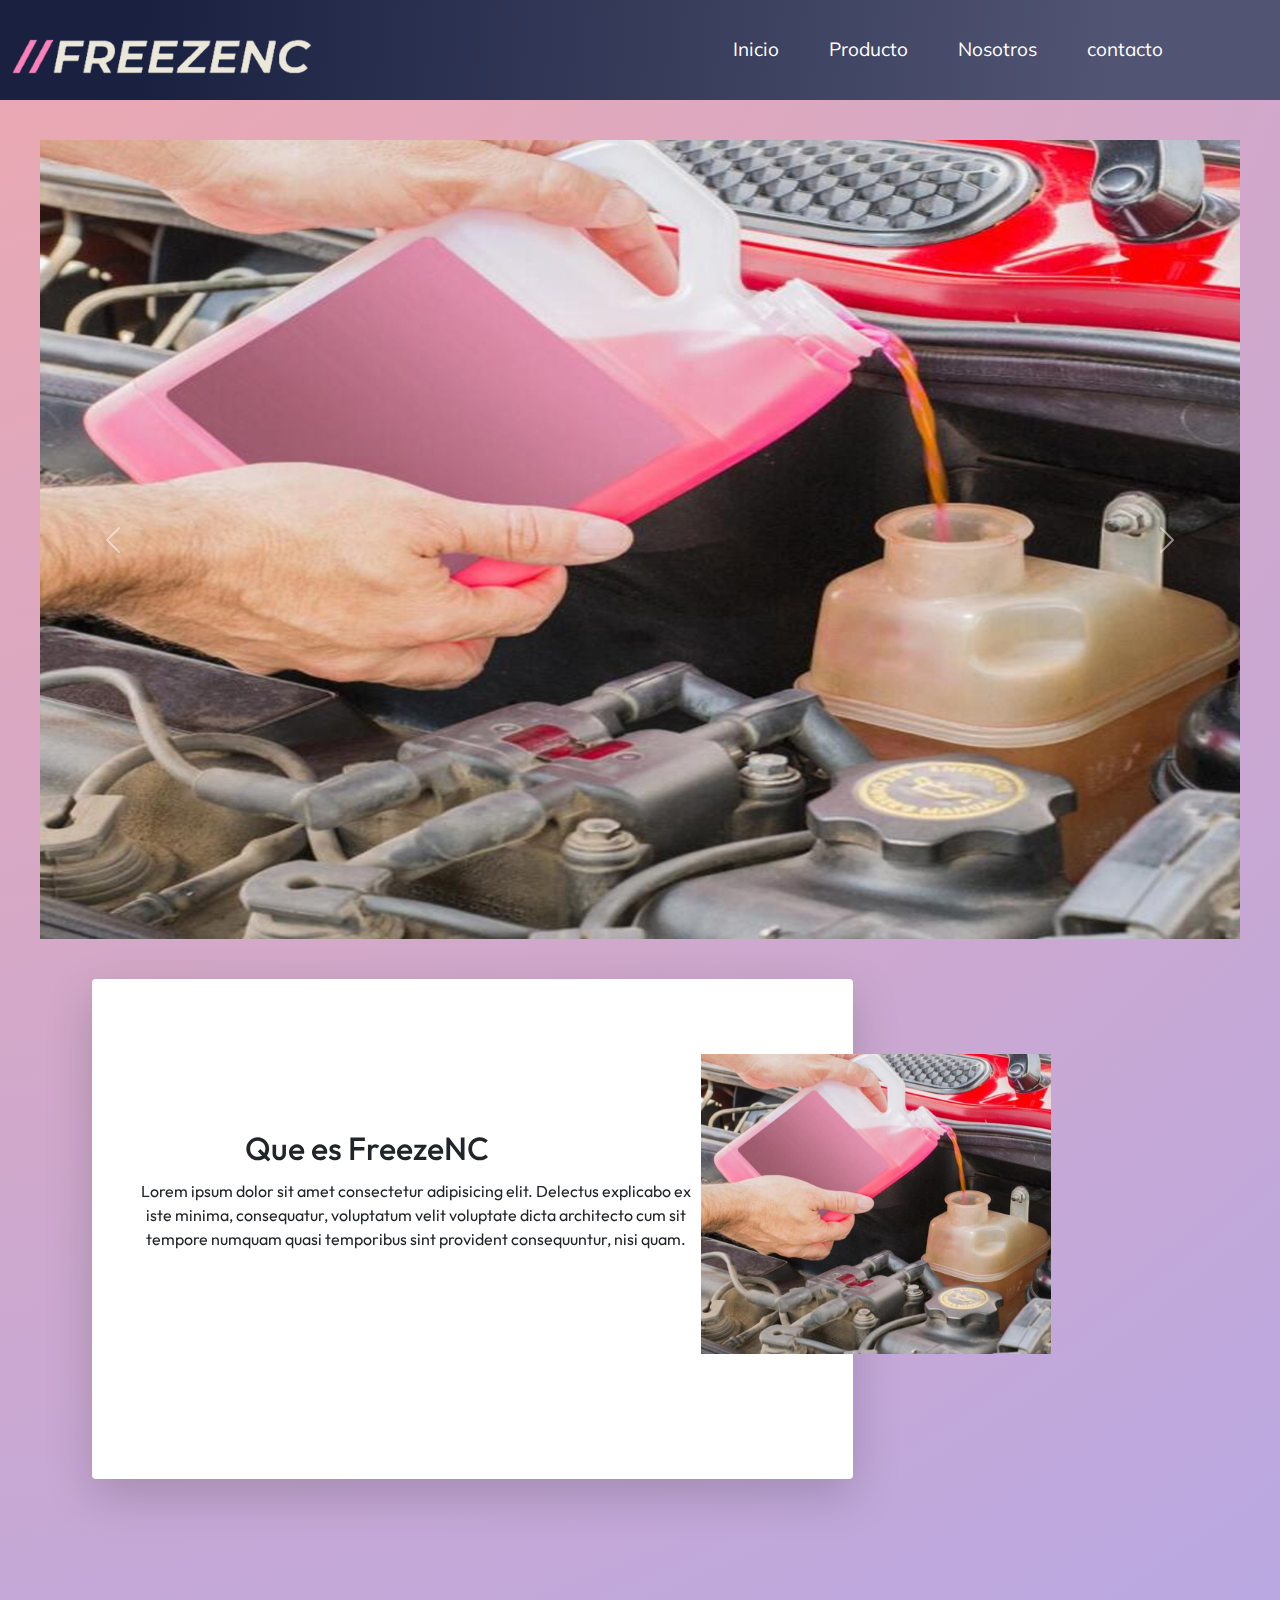
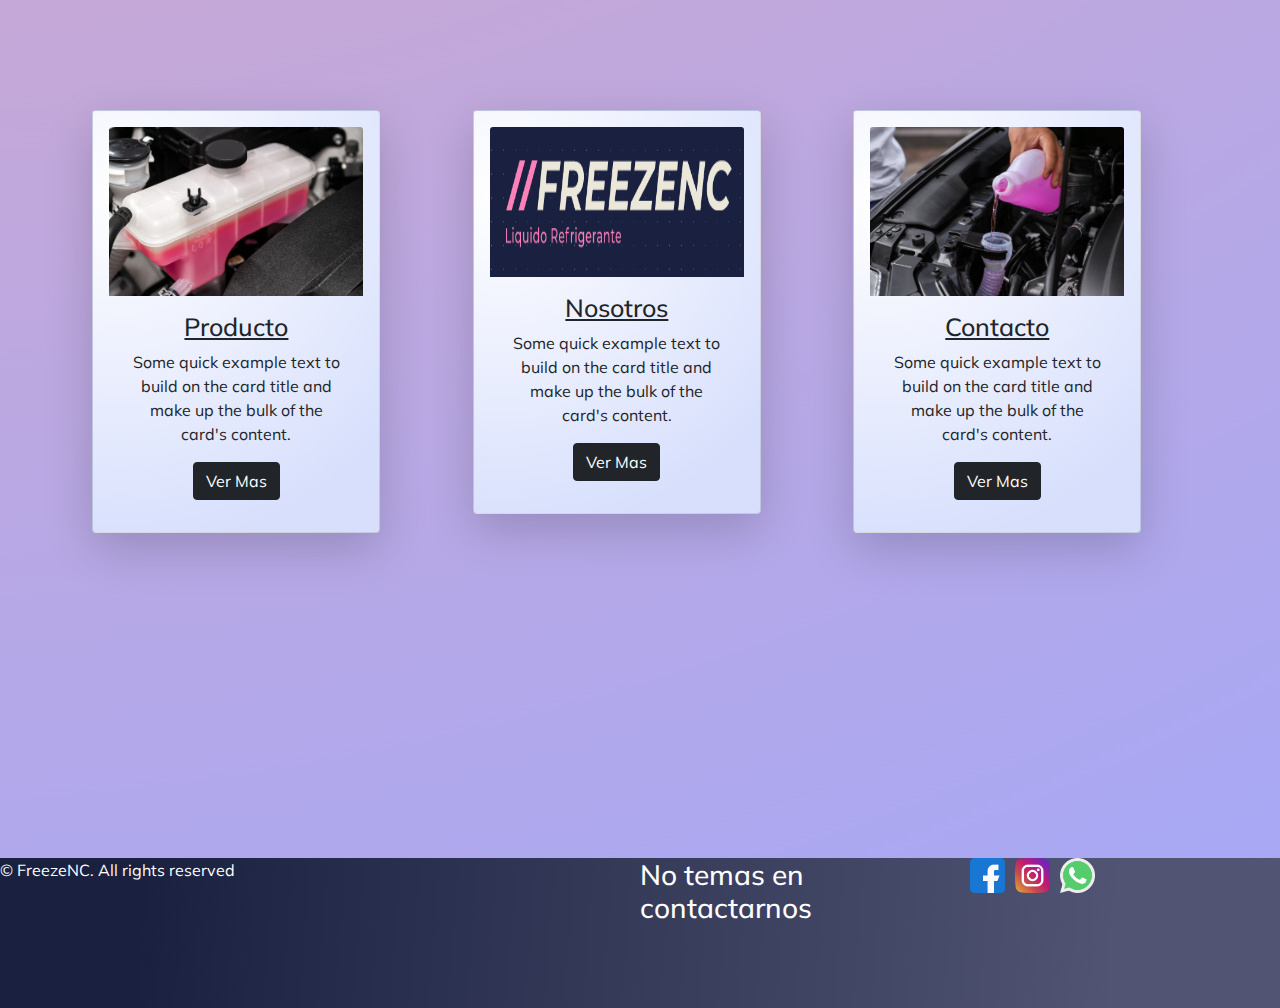
<file: index.html>
<!DOCTYPE html>
<html lang="es">
<head>
    <meta charset="UTF-8">
    <meta http-equiv="X-UA-Compatible" content="IE=edge">
    <meta name="viewport" content="width=device-width, initial-scale=1.0">
    <!-- boots -->
    <link rel="stylesheet" href="libs/bootstrap/css/bootstrap.min.css">
    <link rel="stylesheet" href="css/style.css">
    <!-- icono -->
    <link rel="shortcut icon" href="assets/logo/logo.png" type="image/x-icon">
    <link rel="preconnect" href="https://fonts.googleapis.com">
    <link rel="preconnect" href="https://fonts.gstatic.com" crossorigin>
    <link href="https://fonts.googleapis.com/css2?family=Mulish&display=swap" rel="stylesheet">
    <link href="https://fonts.googleapis.com/css2?family=Mulish&family=Outfit&display=swap" rel="stylesheet"> 
    <title>FreezeNC</title>
</head>
<body>
  <header  class="container-header">
    <div>
        <a href="index.html"><img src="assets/logo/logo.png" alt="logo"></a>
    </div>
    <nav class="navegador">
        <ul>
            <li><a href="index.html">Inicio</a></li>
            <li><a href="pag/producto.html">Producto</a></li>
            <li><a href="pag/nosotros.html">Nosotros</a></li>
            <li><a href="pag/contacto.html">contacto</a></li>
        </ul>
    </nav>


<!-- nav boots -->
<div class="bootstrapnav">
  <nav class="navbar navbar-dark bg-light fixed-top">
    <div class="container-fluid">
        <a class="navbar-brand" href="#"><img class="img-logo-boots" src="assets/logo/logo2.png" alt="logo"></a>
        <button class="navbar-toggler" type="button" data-bs-toggle="offcanvas" data-bs-target="#offcanvasNavbar" aria-controls="offcanvasNavbar"alt="boton">
        <span class="navbar-toggler-icon"></span>
        </button>
            <div class="offcanvas offcanvas-end" tabindex="-1" id="offcanvasNavbar" aria-labelledby="offcanvasNavbarLabel">
                <div class="offcanvas-header">
                    <h5 class="offcanvas-title" id="offcanvasNavbarLabel">FreezeNC</h5>
                    <button type="button" class="btn-close text-reset" data-bs-dismiss="offcanvas" aria-label="Close"></button>
                    </div>
                    <div class="offcanvas-body">
                    <ul class="navbar-nav justify-content-end flex-grow-1 pe-3">
                    <li class="nav-item">
                    <a class="nav-link active" aria-current="page" href="#">Inicio</a>
                    </li>
                    <li class="nav-item">
                    <a class="nav-link" href="pag/producto.html">Productos</a>
                    </li>
                    <li class="nav-item">
                    <a class="nav-link" href="pag/nosotros.html">Nosotros</a>
                    </li>
                    <li class="nav-item">
                    <a class="nav-link" href="pag/contacto.html">Contactanos</a>
                </li>
            </ul>
        </div>
    </div>
</div>
</nav>
</div>
</header>
        <section class="caja-carru">
            <div  class="carousel">
            <div id="carouselExampleControls" class="carousel slide" data-bs-ride="carousel">
                <div class="carousel-inner">
                  <div class="carousel-item active">
                    <img src="assets/img/liquido_refrigerante_img.jpg" class="d-block w-100" alt="...">
                  </div>
                  <div class="carousel-item">
                    <img src="assets/img/liquido2.jpg" class="d-block w-100" alt="...">
                  </div>
                  <div class="carousel-item">
                    <img src="assets/img/liquido-img.webp" class="d-block w-100" alt="...">
                  </div>
                </div>
                <button class="carousel-control-prev" type="button" data-bs-target="#carouselExampleControls" data-bs-slide="prev">
                  <span class="carousel-control-prev-icon" aria-hidden="true"></span>
                  <span class="visually-hidden">Previous</span>
                </button>
                <button class="carousel-control-next" type="button" data-bs-target="#carouselExampleControls" data-bs-slide="next">
                  <span class="carousel-control-next-icon" aria-hidden="true"></span>
                  <span class="visually-hidden">Next</span>
                </button>
              </div>
            </div>
        </section>
        <main class="container-main-index">
<div class="caja shadow-lg p-3 mb-5 bg-body rounded">
    <h2>Que es FreezeNC</h2>
    <p>Lorem ipsum dolor sit amet consectetur adipisicing elit. Delectus explicabo ex iste minima, consequatur, voluptatum velit voluptate dicta architecto cum sit tempore numquam quasi temporibus sint provident consequuntur, nisi quam.</p>
    <img src="assets/img/liquido_refrigerante_img.jpg" alt="">
</div>
<div class="caja-boots">
  <div class="card mb-3" style="max-width: 540px;">
    <div class="row g-0">
      <div class="col-md-4">
        <img src="assets/img/liquido_refrigerante_img.jpg" class="img-fluid rounded-start" alt="...">
      </div>
      <div class="col-md-8">
        <div class="card-body">
          <h5 class="card-title">Que es FreezeNC</h5>
          <p class="card-text">This is a wider card with supporting text below as a natural lead-in to additional content. This content is a little bit longer.</p>
        </div>
      </div>
    </div>
  </div>
</div>
<div class="titulo">
    <h1>Liquido Refrigerante</h1>
</div>
<div class="card1">
    <div class="card shadow-lg p-3 mb-5 bg-body rounded" style="width: 18rem;">
        <img src="assets/img/liquido-img.webp" class="card-img-top" alt="...">
        <div class="card-body">
          <h5 class="card-title">Producto</h5>
          <p class="card-text">Some quick example text to build on the card title and make up the bulk of the card's content.</p>
          <a href="pag/producto.html" class="btn btn-dark">Ver Mas</a>
        </div>
      </div>
</div>
<div class="card2">
    <div class="card shadow-lg p-3 mb-5 bg-body rounded" style="width: 18rem;">
        <img src="assets/logo/logo2.png" class="card-img-top" alt="...">
        <div class="card-body">
          <h5 class="card-title">Nosotros</h5>
          <p class="card-text">Some quick example text to build on the card title and make up the bulk of the card's content.</p>
          <a href="pag/nosotros.html" class="btn btn-dark">Ver Mas</a>
        </div>
      </div>
</div>
<div class="card3">
    <div class="card shadow-lg p-3 mb-5 bg-body rounded" style="width: 18rem;">
        <img src="assets/img/liquido2.jpg" class="card-img-top" alt="...">
        <div class="card-body">
          <h5 class="card-title">Contacto</h5>
          <p class="card-text">Some quick example text to build on the card title and make up the bulk of the card's content.</p>
          <a href="pag/contacto.html" class="btn btn-dark">Ver Mas</a>
        </div>
      </div>
</div>
    </main>
    
    <footer class="footer">
        <div class="texto-footer">
            <a href="pag/contacto.html"><h3>No temas en contactarnos</h3></a>
        </div>
        <div class="redes">
            <img src="assets/redes/facebook.png" alt="">
            <img src="assets/redes/instagram.png" alt="">
            <img src="assets/redes/whatsapp.png" alt="">
        </div>
            <p>© FreezeNC. All rights reserved</p>
    </footer>

    <script src="libs/bootstrap/js/bootstrap.min.js"></script>
</body>
</html>
</file>
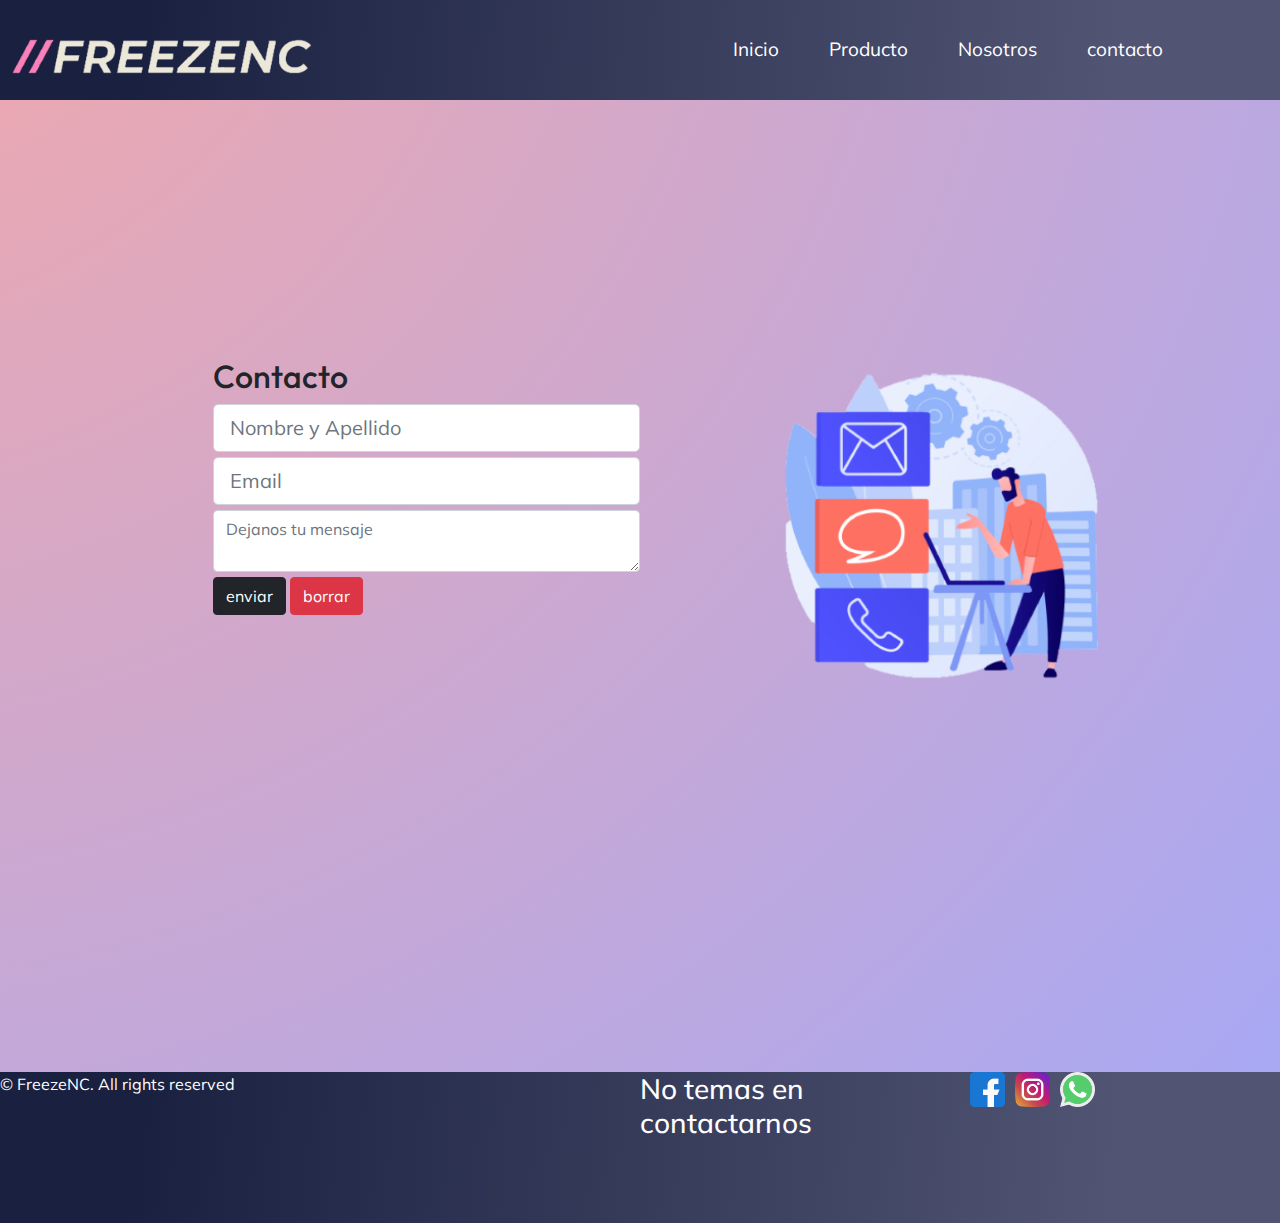
<file: pag/contacto.html>
<!DOCTYPE html>
<html lang="es">
<head>
    <meta charset="UTF-8">
    <meta http-equiv="X-UA-Compatible" content="IE=edge">
    <meta name="viewport" content="width=device-width, initial-scale=1.0">
    <!-- boots -->
    <link rel="stylesheet" href="https://stackpath.bootstrapcdn.com/font-awesome/4.7.0/css/font-awesome.min.css">
    <link rel="stylesheet" href="../libs/bootstrap/css/bootstrap.min.css">
    <link rel="stylesheet" href="../css/style.css">
    <!-- icono -->
    <link rel="shortcut icon" href="../assets/logo/logo.png" type="image/x-icon">
    <link rel="preconnect" href="https://fonts.googleapis.com">
    <link rel="preconnect" href="https://fonts.gstatic.com" crossorigin>
    <link href="https://fonts.googleapis.com/css2?family=Mulish&display=swap" rel="stylesheet">
    <link href="https://fonts.googleapis.com/css2?family=Mulish&family=Outfit&display=swap" rel="stylesheet"> 
    <title>FreezeNC</title>
</head>
<body>
    <header  class="container-header">

        <div>
            <a href="../index.html"><img src="../assets/logo/logo.png" alt="logo"></a>
        </div>
        <nav class="navegador">
            <ul>
                <li><a href="../index.html">Inicio</a></li>
                <li><a href="producto.html">Producto</a></li>
                <li><a href="nosotros.html">Nosotros</a></li>
                <li><a href="contacto.html">contacto</a></li>
            </ul>
        </nav>

<!-- nav boots -->
<div class="bootstrapnav">
    <nav class="navbar navbar-dark bg-light fixed-top">
        <div class="container-fluid">
            <a class="navbar-brand" href="../index.html"><img class="img-logo-boots" src="../assets/logo/logo2.png" alt="logo"></a>
            <button class="navbar-toggler" type="button" data-bs-toggle="offcanvas" data-bs-target="#offcanvasNavbar" aria-controls="offcanvasNavbar"alt="boton">
            <span class="navbar-toggler-icon"></span>
            </button>
                <div class="offcanvas offcanvas-end" tabindex="-1" id="offcanvasNavbar" aria-labelledby="offcanvasNavbarLabel">
                    <div class="offcanvas-header">
                        <h5 class="offcanvas-title" id="offcanvasNavbarLabel">FreezeNC</h5>
                        <button type="button" class="btn-close text-reset" data-bs-dismiss="offcanvas" aria-label="Close"></button>
                        </div>
                        <div class="offcanvas-body">
                        <ul class="navbar-nav justify-content-end flex-grow-1 pe-3">
                        <li class="nav-item">
                        <a class="nav-link"  href="../index.html">Inicio</a>
                        </li>
                        <li class="nav-item">
                        <a class="nav-link" href="producto.html">Productos</a>
                        </li>
                        <li class="nav-item">
                        <a class="nav-link" href="nosotros.html">Nosotros</a>
                        </li>
                        <li class="nav-item">
                        <a class="nav-link active" aria-current="page" href="contacto.html">Contactanos</a>
                    </li>
                </ul>
            </div>
        </div>
    </div>
    </nav>
    </div>
    </header>
    <main class="container-contacto">
        <div class="div-img">
            <img src="../assets/img/img-contacto.png" alt="">
        </div>
        
        <form action="procesar.php">
            <h2>Contacto</h2>
            <div class="mb1">
                <input class="form-control form-control-lg nombre" id="nombre" name="nombre" placeholder="Nombre y Apellido">
            </div>
            <div class="mb2">
                <input class="form-control form-control-lg email" id="email" name="email" type="email" placeholder="Email">
            </div>
            <div class="mb3">
                <textarea class="form-control mensaje-form" id="mensaje" name="mensaje" placeholder="Dejanos tu mensaje"></textarea>
            </div>
            <div class="mb4">
                <button type="button" class="btn btn-dark">enviar</button>
                <button type="reset" class="btn btn-danger">borrar</button>
            </div>
            
        </form>
    </main>



    <footer class="footer">
        <div class="texto-footer">
            <a href="../pag/contacto.html"><h3>No temas en contactarnos</h3></a>
        </div>
        <div class="redes">
            <img src="../assets/redes/facebook.png" alt="">
            <img src="../assets/redes/instagram.png" alt="">
            <img src="../assets/redes/whatsapp.png" alt="">
        </div>
            <p>© FreezeNC. All rights reserved</p>
    </footer>

    <script src="../libs/bootstrap/js/bootstrap.min.js"></script>
</body>
</html>
</file>
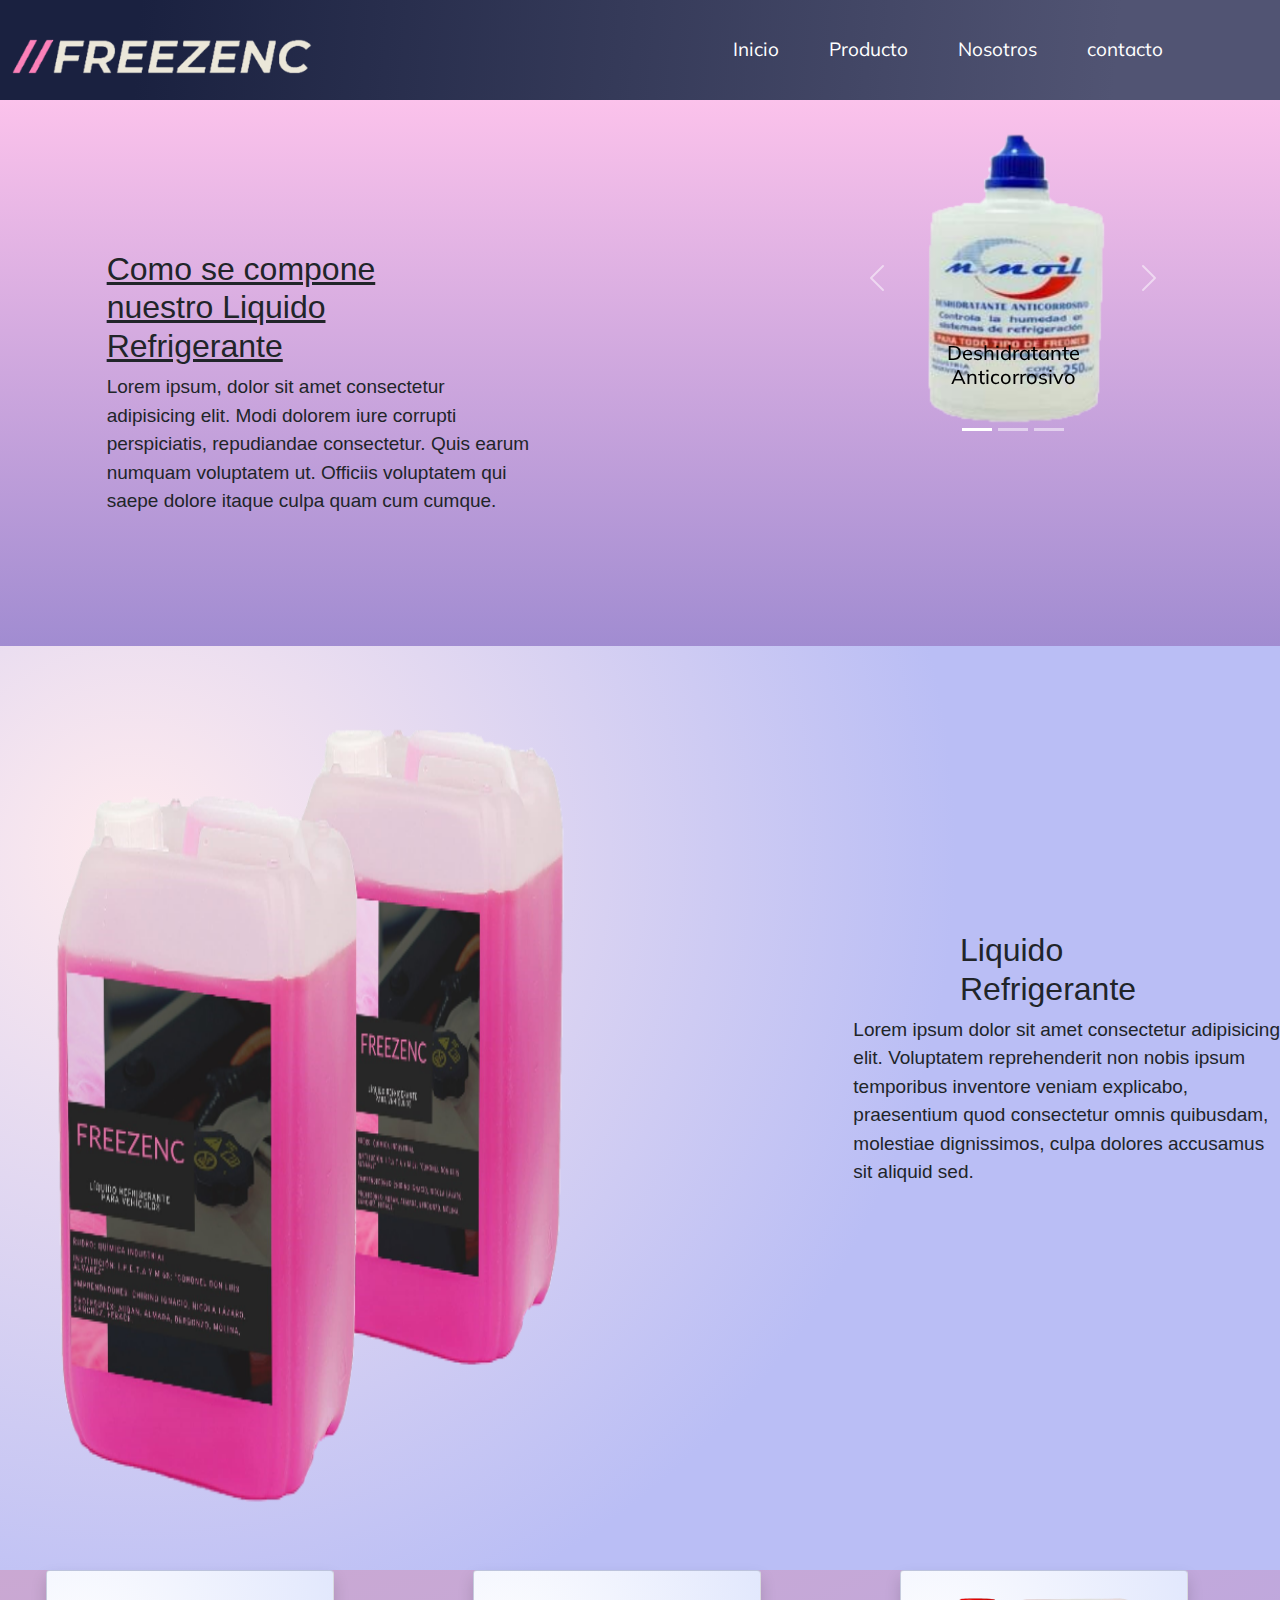
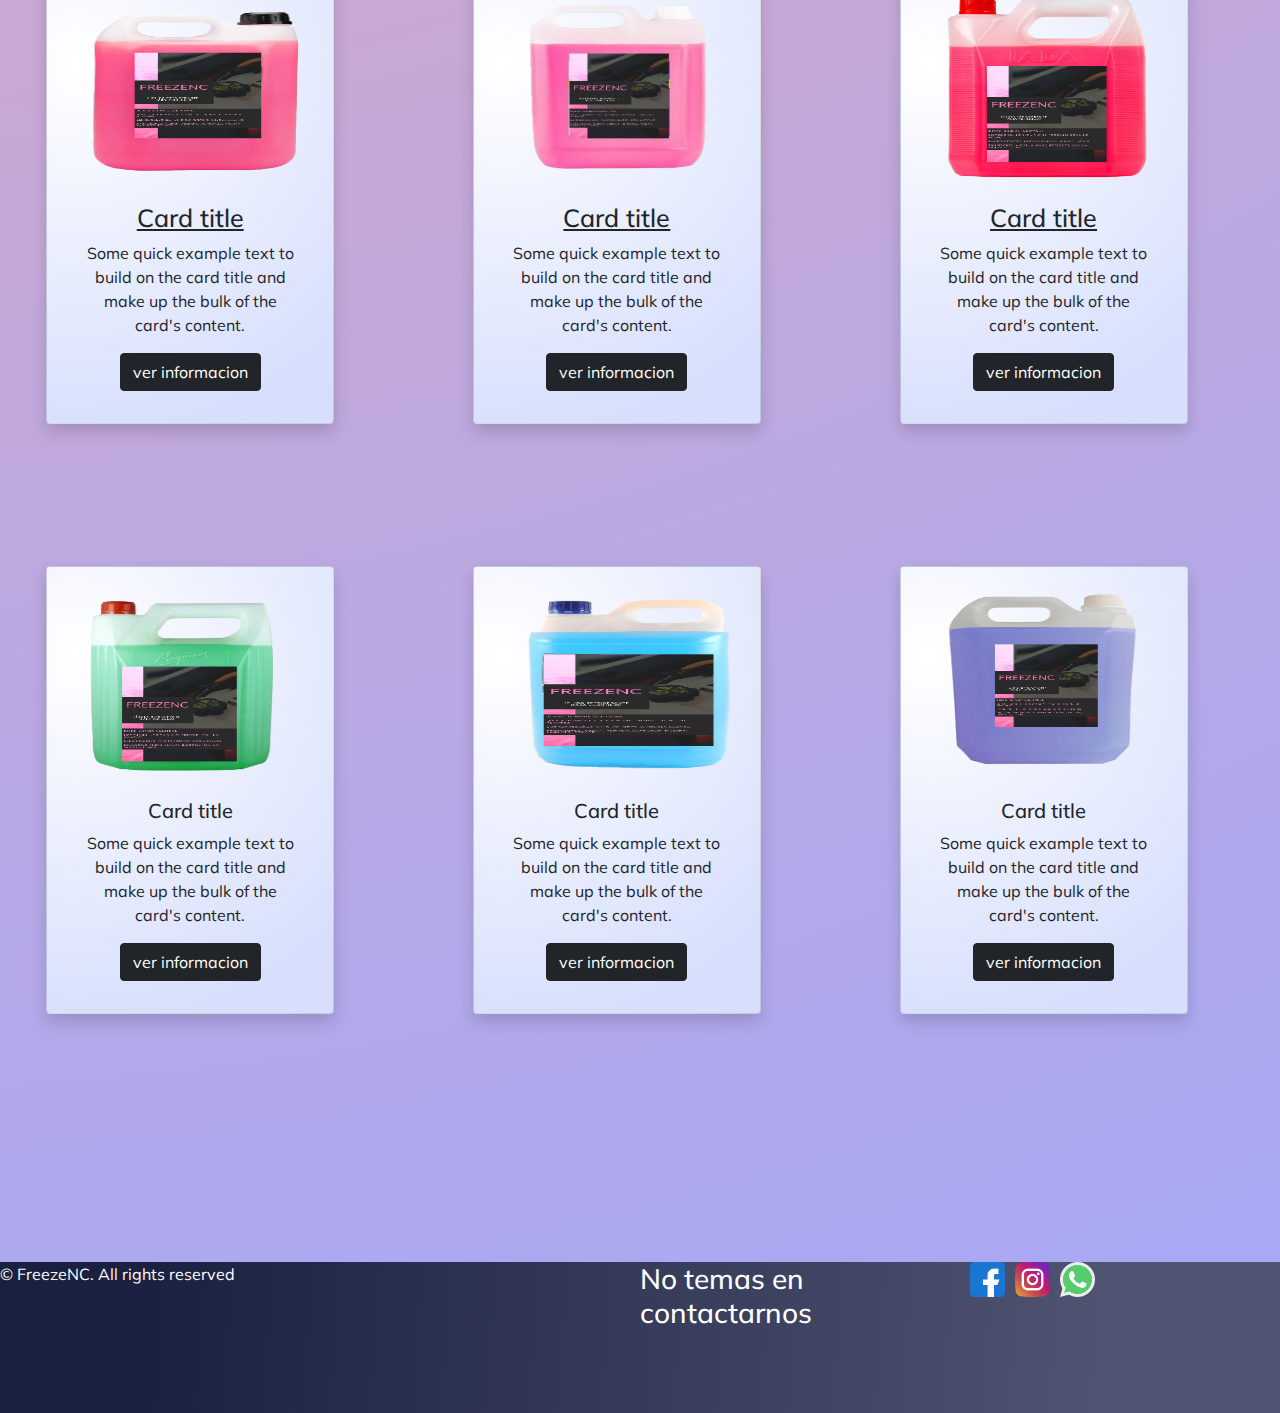
<file: pag/producto.html>
<!DOCTYPE html>
<html lang="es">
<head>
    <meta charset="UTF-8">
    <meta http-equiv="X-UA-Compatible" content="IE=edge">
    <meta name="viewport" content="width=device-width, initial-scale=1.0">
    <!-- boots -->
    <link rel="stylesheet" href="../libs/bootstrap/css/bootstrap.min.css">
    <link rel="stylesheet" href="../css/style.css">
    <!-- icono -->
    <link rel="shortcut icon" href="../assets/logo/logo.png" type="image/x-icon">
    <link rel="preconnect" href="https://fonts.googleapis.com">
    <link rel="preconnect" href="https://fonts.gstatic.com" crossorigin>
   <link rel="stylesheet" href="https://stackpath.bootstrapcdn.com/font-awesome/4.7.0/css/font-awesome.min.css">
    <link href="https://fonts.googleapis.com/css2?family=Mulish&display=swap" rel="stylesheet">
    <title>FreezeNC |  Producto</title>
</head>
<body>
    <header  class="container-header">
      
        <div>
            <a href="../index.html"><img src="../assets/logo/logo.png" alt="logo"></a>
        </div>
        <nav class="navegador">
            <ul>
                <li><a href="../index.html">Inicio</a></li>
                <li><a href="producto.html">Producto</a></li>
                <li><a href="nosotros.html">Nosotros</a></li>
                <li><a href="contacto.html">contacto</a></li>
            </ul>
        </nav>

<!-- nav boots -->
<div class="bootstrapnav">
  <nav class="navbar navbar-dark bg-light fixed-top">
    <div class="container-fluid">
        <a class="navbar-brand" href="../index.html"><img class="img-logo-boots" src="../assets/logo/logo2.png" alt="logo"></a>
        <button class="navbar-toggler" type="button" data-bs-toggle="offcanvas" data-bs-target="#offcanvasNavbar" aria-controls="offcanvasNavbar"alt="boton">
        <span class="navbar-toggler-icon"></span>
        </button>
            <div class="offcanvas offcanvas-end" tabindex="-1" id="offcanvasNavbar" aria-labelledby="offcanvasNavbarLabel">
                <div class="offcanvas-header">
                    <h5 class="offcanvas-title" id="offcanvasNavbarLabel">FreezeNC</h5>
                    <button type="button" class="btn-close text-reset" data-bs-dismiss="offcanvas" aria-label="Close"></button>
                    </div>
                    <div class="offcanvas-body">
                    <ul class="navbar-nav justify-content-end flex-grow-1 pe-3">
                    <li class="nav-item">
                    <a class="nav-link" href="../index.html">Inicio</a>
                    </li>
                    <li class="nav-item">
                    <a class="nav-link active" aria-current="page" href="producto.html">Productos</a>
                    </li>
                    <li class="nav-item">
                    <a class="nav-link" href="nosotros.html">Nosotros</a>
                    </li>
                    <li class="nav-item">
                    <a class="nav-link" href="contacto.html">Contactanos</a>
                </li>
            </ul>
        </div>
    </div>
</div>
</nav>
</div>
</header>
    <section class="section-producto">
        <div class="carru-produc">
            <div id="carouselExampleCaptions" class="carousel slide" data-bs-ride="carousel">
                <div class="carousel-indicators">
                  <button type="button" data-bs-target="#carouselExampleCaptions" data-bs-slide-to="0" class="active" aria-current="true" aria-label="Slide 1"></button>
                  <button type="button" data-bs-target="#carouselExampleCaptions" data-bs-slide-to="1" aria-label="Slide 2"></button>
                  <button type="button" data-bs-target="#carouselExampleCaptions" data-bs-slide-to="2" aria-label="Slide 3"></button>
                </div>
                <div class="carousel-inner">
                  <div class="carousel-item active">
                    <img src="../assets/img/compo1.png" class="d-block w-100" alt="...">
                    <div class="carousel-caption d-none d-md-block">
                      <h5>Deshidratante Anticorrosivo</h5>
                    </div>
                  </div>
                  <div class="carousel-item">
                    <img src="../assets/img/compo2.png" class="d-block w-100" alt="...">
                    <div class="carousel-caption d-none d-md-block">
                      <h5>Agua Destilada</h5>
                    </div>
                  </div>
                  <div class="carousel-item">
                    <img src="../assets/img/compo3.png" class="d-block w-100" alt="...">
                    <div class="carousel-caption d-none d-md-block">
                      <h5>Etileglicol</h5>
                    </div>
                  </div>
                </div>
                <button class="carousel-control-prev" type="button" data-bs-target="#carouselExampleCaptions" data-bs-slide="prev">
                  <span class="carousel-control-prev-icon" aria-hidden="true"></span>
                  <span class="visually-hidden">Previous</span>
                </button>
                <button class="carousel-control-next" type="button" data-bs-target="#carouselExampleCaptions" data-bs-slide="next">
                  <span class="carousel-control-next-icon" aria-hidden="true"></span>
                  <span class="visually-hidden">Next</span>
                </button>
              </div>
        </div>
        <div class="titulo2"> 
            <h2>Como se compone nuestro Liquido Refrigerante</h2>
          </div>
          <div class="como-se-compone">
            <p>Lorem ipsum, dolor sit amet consectetur adipisicing elit. Modi dolorem iure corrupti perspiciatis, repudiandae consectetur. Quis earum numquam voluptatem ut. Officiis voluptatem qui saepe dolore itaque culpa quam cum cumque.</p>

          </div>
            
        
    </section>
    <main class="container-producto">
        <div class="img-producto">
            <img src="../assets/img/como-producimos.png" alt="">
        </div>
          <div class="tituloprodu">
            <h2>Liquido Refrigerante</h2>
          </div>
          <div class="texto">
            <p>Lorem ipsum dolor sit amet consectetur adipisicing elit. Voluptatem reprehenderit non nobis ipsum temporibus inventore veniam explicabo, praesentium quod consectetur omnis quibusdam, molestiae dignissimos, culpa dolores accusamus sit aliquid sed.</p>
          </div>
    </main>
    <section class="productoss">
        <div class="card1">
            <div class="card shadow p-3 mb-5 bg-body rounded" style="width: 18rem;">
            <img src="../assets/productos/rosa.png" class="card-img-top" alt="...">
            <div class="card-body">
              <h5 class="card-title">Card title</h5>
              <p class="card-text">Some quick example text to build on the card title and make up the bulk of the card's content.</p>
              <button type="button" class="btn btn-dark" data-bs-toggle="modal" data-bs-target="#exampleModal">
                ver informacion
              </button>
              
              <!-- Modal -->
              <div class="modal fade" id="exampleModal" tabindex="-1" aria-labelledby="exampleModalLabel" aria-hidden="true">
                <div class="modal-dialog">
                  <div class="modal-content">
                    <div class="modal-header">
                      <h5 class="modal-title" id="exampleModalLabel">Modal title</h5>
                      <button type="button" class="btn-close" data-bs-dismiss="modal" aria-label="Close"></button>
                    </div>
                    <div class="modal-body">
                      ...
                    </div>
                    <div class="modal-footer">
                      <button type="button" class="btn btn-secondary" data-bs-dismiss="modal">Close</button>
                      <button type="button" class="btn btn-primary">Save changes</button>
                    </div>
                  </div>
                </div>
              </div>
            </div>
          </div>
        </div>

        <div class="card2">
          <div class="card shadow p-3 mb-5 bg-body rounded" style="width: 18rem;">
            <img src="../assets/productos/rosa3.png" class="card-img-top" alt="...">
            <div class="card-body">
              <h5 class="card-title">Card title</h5>
              <p class="card-text">Some quick example text to build on the card title and make up the bulk of the card's content.</p>
              <button type="button" class="btn btn-dark" data-bs-toggle="modal" data-bs-target="#exampleModal">
                ver informacion
              </button>
              
              <!-- Modal -->
              <div class="modal fade" id="exampleModal" tabindex="-1" aria-labelledby="exampleModalLabel" aria-hidden="true">
                <div class="modal-dialog">
                  <div class="modal-content">
                    <div class="modal-header">
                      <h5 class="modal-title" id="exampleModalLabel">Modal title</h5>
                      <button type="button" class="btn-close" data-bs-dismiss="modal" aria-label="Close"></button>
                    </div>
                    <div class="modal-body">
                      ...
                    </div>
                    <div class="modal-footer">
                      <button type="button" class="btn btn-secondary" data-bs-dismiss="modal">Close</button>
                      <button type="button" class="btn btn-primary">Save changes</button>
                    </div>
                  </div>
                </div>
              </div>
            </div>
          </div>
        </div>


        <div class="card3">
            <div class="card shadow p-3 mb-5 bg-body rounded" style="width: 18rem;">
            <img src="../assets/productos/rosa2.png" class="card-img-top" alt="...">
            <div class="card-body">
              <h5 class="card-title">Card title</h5>
              <p class="card-text">Some quick example text to build on the card title and make up the bulk of the card's content.</p>
              <button type="button" class="btn btn-dark" data-bs-toggle="modal" data-bs-target="#exampleModal">
                ver informacion
              </button>
              
              <!-- Modal -->
              <div class="modal fade" id="exampleModal" tabindex="-1" aria-labelledby="exampleModalLabel" aria-hidden="true">
                <div class="modal-dialog">
                  <div class="modal-content">
                    <div class="modal-header">
                      <h5 class="modal-title" id="exampleModalLabel">Modal title</h5>
                      <button type="button" class="btn-close" data-bs-dismiss="modal" aria-label="Close"></button>
                    </div>
                    <div class="modal-body">
                      ...
                    </div>
                    <div class="modal-footer">
                      <button type="button" class="btn btn-secondary" data-bs-dismiss="modal">Close</button>
                      <button type="button" class="btn btn-primary">Save changes</button>
                    </div>
                  </div>
                </div>
              </div>
            </div>
          </div>
        </div>


        <div class="card4">
            <div class="card shadow p-3 mb-5 bg-body rounded" style="width: 18rem;">
            <img src="../assets/productos/verde.png" class="card-img-top" alt="...">
            <div class="card-body">
              <h5 class="card-title">Card title</h5>
              <p class="card-text">Some quick example text to build on the card title and make up the bulk of the card's content.</p>
              <button type="button" class="btn btn-dark" data-bs-toggle="modal" data-bs-target="#exampleModal">
                ver informacion
              </button>
              
              <!-- Modal -->
              <div class="modal fade" id="exampleModal" tabindex="-1" aria-labelledby="exampleModalLabel" aria-hidden="true">
                <div class="modal-dialog">
                  <div class="modal-content">
                    <div class="modal-header">
                      <h5 class="modal-title" id="exampleModalLabel">Modal title</h5>
                      <button type="button" class="btn-close" data-bs-dismiss="modal" aria-label="Close"></button>
                    </div>
                    <div class="modal-body">
                      ...
                    </div>
                    <div class="modal-footer">
                      <button type="button" class="btn btn-secondary" data-bs-dismiss="modal">Close</button>
                      <button type="button" class="btn btn-primary">Save changes</button>
                    </div>
                  </div>
                </div>
              </div>
            </div>
          </div>
        </div>


        <div class="card5">
            <div class="card shadow p-3 mb-5 bg-body rounded" style="width: 18rem;">
            <img src="../assets/productos/azul.png" class="card-img-top" alt="...">
            <div class="card-body">
              <h5 class="card-title">Card title</h5>
              <p class="card-text">Some quick example text to build on the card title and make up the bulk of the card's content.</p>
              <button type="button" class="btn btn-dark" data-bs-toggle="modal" data-bs-target="#exampleModal">
                ver informacion
              </button>
              
              <!-- Modal -->
              <div class="modal fade" id="exampleModal" tabindex="-1" aria-labelledby="exampleModalLabel" aria-hidden="true">
                <div class="modal-dialog">
                  <div class="modal-content">
                    <div class="modal-header">
                      <h5 class="modal-title" id="exampleModalLabel">Modal title</h5>
                      <button type="button" class="btn-close" data-bs-dismiss="modal" aria-label="Close"></button>
                    </div>
                    <div class="modal-body">
                      ...
                    </div>
                    <div class="modal-footer">
                      <button type="button" class="btn btn-secondary" data-bs-dismiss="modal">Close</button>
                      <button type="button" class="btn btn-primary">Save changes</button>
                    </div>
                  </div>
                </div>
              </div>
            </div>
          </div>
        </div>

        
        <div class="card6">
            <div class="card shadow p-3 mb-5 bg-body rounded" style="width: 18rem;">
            <img src="../assets/productos/violeta.png" class="card-img-top" alt="...">
            <div class="card-body">
              <h5 class="card-title">Card title</h5>
              <p class="card-text">Some quick example text to build on the card title and make up the bulk of the card's content.</p>
              <button type="button" class="btn btn-dark" data-bs-toggle="modal" data-bs-target="#exampleModal">
                ver informacion
              </button>
              
              <!-- Modal -->
              <div class="modal fade" id="exampleModal" tabindex="-1" aria-labelledby="exampleModalLabel" aria-hidden="true">
                <div class="modal-dialog">
                  <div class="modal-content">
                    <div class="modal-header">
                      <h5 class="modal-title" id="exampleModalLabel">Modal title</h5>
                      <button type="button" class="btn-close" data-bs-dismiss="modal" aria-label="Close"></button>
                    </div>
                    <div class="modal-body">
                      ...
                    </div>
                    <div class="modal-footer">
                      <button type="button" class="btn btn-secondary" data-bs-dismiss="modal">Close</button>
                      <button type="button" class="btn btn-primary">Save changes</button>
                    </div>
                  </div>
                </div>
              </div>
            </div>
          </div>
        </div>

    </section>


    <footer class="footer">
        <div class="texto-footer">
            <a href="contacto.html"><h3>No temas en contactarnos</h3></a>
        </div>
        <div class="redes">
            <img src="../assets/redes/facebook.png" alt="">
            <img src="../assets/redes/instagram.png" alt="">
            <img src="../assets/redes/whatsapp.png" alt="">
        </div>
            <p>© FreezeNC. All rights reserved</p>
    </footer>

    <script src="../libs/bootstrap/js/bootstrap.min.js"></script>
</body>
</html>
</file>
<file: css/style.css>
.footer, .container-header {
  background-image: linear-gradient(94.3deg, rgb(26, 33, 64) 10.9%, rgb(81, 84, 115) 87.1%);
}

form h2, .contenido-nosotros p, .contenido-nosotros h2, .como-se-compone, .titulo2 h2, .container-producto .texto, .container-producto .tituloprodu, .caja p, .caja h2 {
  font-family: "Outfit", sans-serif;
}

.productoss .card, .card {
  background-image: radial-gradient(circle farthest-corner at 10% 20%, rgb(215, 223, 252) 0%, rgb(255, 255, 255) 0%, rgb(215, 223, 252) 84%);
}

* {
  margin: 0px;
  padding: 0px;
  box-sizing: border-box;
}

body {
  font-family: "Mulish", sans-serif;
  background-image: radial-gradient(circle farthest-corner at -14.3% -17.5%, rgb(245, 168, 168) 4%, rgb(164, 168, 248) 100.2%);
}
body a {
  text-decoration: none;
}

.container-header {
  display: grid;
  grid-template-columns: 4, 1fr;
  grid-template-rows: 1;
  grid-template-areas: "logo . . nav";
  height: 100px;
  padding: 5px;
}
.container-header .navegador {
  grid-area: nav;
}
.container-header .navegador ul {
  display: flex;
}
.container-header .navegador ul li {
  list-style: none;
  margin-top: 30px;
}
.container-header .navegador ul li a {
  color: white;
  margin-left: 50px;
  font-size: 19px;
}
.container-header div img {
  grid-area: logo;
}

.bootstrapnav {
  display: none;
}

.container-main-index {
  display: grid;
  grid-template-columns: repeat(12, 1fr);
  grid-template-rows: repeat(2, 1fr);
}

.caja-carru {
  display: grid;
  grid-template-columns: repeat(3, 1fr);
  grid-template-rows: repeat(3, 1fr);
  grid-template-areas: "carru  carru carru" "carru  carru carru " "carru  carru carru ";
}

.carousel {
  grid-area: carru;
  padding: 20px;
}

.caja {
  background-color: white;
  height: 100%;
  width: 100%;
  grid-column: 4/8;
  position: relative;
  text-align: center;
}
.caja img {
  position: absolute;
  width: 500px;
  height: 550px;
  left: 550px;
  top: 8%;
}
.caja h2 {
  position: absolute;
  top: 30%;
  left: 150px;
}
.caja p {
  position: absolute;
  top: 40%;
  left: 70px;
  width: 400px;
}

.caja-boots {
  display: none;
}

.titulo {
  grid-row: 2;
  grid-column: 6/9;
  margin-top: 50px;
  text-decoration: underline;
}

.card1 {
  grid-column: 3/4;
  grid-row: 2;
  margin-top: 200px;
  text-align: center;
}
.card1 h5 {
  font-size: 25px;
  text-decoration: underline;
}

.card2 {
  grid-column: 6/7;
  grid-row: 2;
  margin-top: 200px;
  text-align: center;
}
.card2 h5 {
  font-size: 25px;
  text-decoration: underline;
}
.card2 img {
  height: 150px;
}

.card3 {
  grid-column: 9/10;
  grid-row: 2;
  margin-top: 200px;
  text-align: center;
}
.card3 h5 {
  font-size: 25px;
  text-decoration: underline;
}

.footer {
  display: grid;
  grid-template-columns: repeat(4, 1fr);
  grid-template-rows: repeat(2, 1fr);
  grid-template-areas: "copi . contacto redes";
}
.footer .texto-footer {
  grid-area: contacto;
}
.footer .texto-footer h3 {
  color: white;
}
.footer .redes {
  grid-area: redes;
  display: flex;
}
.footer .redes img {
  width: 35px;
  height: 35px;
  margin-left: 10px;
}
.footer p {
  grid-area: copi;
  color: white;
}

.container-producto {
  display: grid;
  grid-template-columns: repeat(12, 1fr);
  grid-template-rows: repeat(5, 1fr);
  background-image: radial-gradient(circle 879px at 10.4% 22.3%, rgb(255, 235, 238) 0%, rgb(186, 190, 245) 93.6%);
}
.container-producto .img-producto {
  grid-column: 1/7;
  grid-row: 1/6;
}
.container-producto .img-producto img {
  width: 100%;
  height: 100%;
}
.container-producto .tituloprodu {
  grid-column: 10/12;
  grid-row: 2;
  font-size: 48px;
  margin-top: 100px;
}
.container-producto .texto {
  grid-column: 9/13;
  grid-row: 3/5;
  font-size: 19px;
}

.productoss {
  display: grid;
  grid-template-columns: repeat(12, 1fr);
  grid-template-rows: repeat(2, 1fr);
}
.productoss .card1 {
  grid-column: 2/3;
  grid-row: 1;
}
.productoss .card1 img {
  height: 200px;
}
.productoss .card2 {
  grid-column: 6/7;
  grid-row: 1;
}
.productoss .card2 img {
  height: 200px;
}
.productoss .card3 {
  grid-column: 10/11;
  grid-row: 1;
}
.productoss .card3 img {
  height: 200px;
}
.productoss .card4 {
  grid-column: 2/3;
  grid-row: 2;
  margin-top: 50px;
  text-align: center;
}
.productoss .card4 img {
  height: 200px;
}
.productoss .card5 {
  grid-column: 6/7;
  grid-row: 2;
  margin-top: 50px;
  text-align: center;
}
.productoss .card5 img {
  height: 200px;
}
.productoss .card6 {
  grid-column: 10/11;
  grid-row: 2;
  margin-top: 50px;
  text-align: center;
}
.productoss .card6 img {
  height: 200px;
}

.section-producto {
  display: grid;
  grid-template-columns: repeat(12, 1fr);
  grid-template-rows: repeat(2, 1fr);
  background-image: linear-gradient(to top, #a18cd1 0%, #fbc2eb 100%);
}

.carru-produc {
  grid-column: 9/12;
  grid-row: 1/3;
}
.carru-produc h5 {
  color: black;
}

.titulo2 {
  grid-column: 2/5;
  grid-row: 1/2;
}
.titulo2 h2 {
  margin-top: 150px;
  text-decoration: underline;
  font-size: 32px;
}

.como-se-compone {
  grid-column: 2/6;
  grid-row: 2/5;
  font-size: 19px;
}

.container-nosotros {
  display: grid;
  margin-top: 10px;
  grid-template-columns: repeat(12, 1fr);
  grid-template-rows: repeat(1, 1fr);
  position: relative;
  margin-bottom: 50px;
}

.img-publi {
  grid-column: 1/6;
  grid-row: 1/2;
}
.img-publi img {
  height: 800px;
  width: 800px;
}

.contenido-nosotros {
  grid-column: 7/11;
  margin-top: 130px;
}
.contenido-nosotros h2 {
  font-size: 32px;
}
.contenido-nosotros p {
  font-size: 19px;
}

.avatar {
  margin-top: 200px;
  position: absolute;
  top: 200px;
  left: 900px;
}
.avatar .box16 {
  text-align: center;
  color: #fff;
  position: relative;
}
.avatar .box16 .box-content, .avatar .box16:after {
  width: 100%;
  position: absolute;
  left: 0;
}
.avatar .box16:after {
  content: "";
  height: 100%;
  background: linear-gradient(to bottom, rgba(0, 0, 0, 0) 0, rgba(0, 0, 0, 0.08) 69%, rgba(0, 0, 0, 0.76) 100%);
  top: 0;
  transition: all 0.5s ease 0s;
}
.avatar .box16 .post, .avatar .box16 .title {
  transform: translateY(145px);
  transition: all 0.4s cubic-bezier(0.13, 0.62, 0.81, 0.91) 0s;
}
.avatar .box16:hover:after {
  background: linear-gradient(to bottom, rgba(0, 0, 0, 0.01) 0, rgba(0, 0, 0, 0.09) 11%, rgba(0, 0, 0, 0.12) 13%, rgba(0, 0, 0, 0.19) 20%, rgba(0, 0, 0, 0.29) 28%, rgba(0, 0, 0, 0.29) 29%, rgba(0, 0, 0, 0.42) 38%, rgba(0, 0, 0, 0.46) 43%, rgba(0, 0, 0, 0.53) 47%, rgba(0, 0, 0, 0.75) 69%, rgba(0, 0, 0, 0.87) 84%, rgba(0, 0, 0, 0.98) 99%, rgba(0, 0, 0, 0.94) 100%);
}
.avatar .box16 img {
  width: 100%;
  height: auto;
}
.avatar .box16 .box-content {
  padding: 20px;
  margin-bottom: 20px;
  bottom: 0;
  z-index: 1;
}
.avatar .box16 .title {
  font-size: 22px;
  font-weight: 700;
  text-transform: uppercase;
  margin: 0 0 10px;
}
.avatar .box16 .post {
  display: block;
  padding: 8px 0;
  font-size: 15px;
}
.avatar .box16 .social li a, .avatar .box17 .icon li a {
  border-radius: 50%;
  font-size: 20px;
  color: #fff;
}
.avatar .box16:hover .post, .avatar .box16:hover .title {
  transform: translateY(0);
}
.avatar .box16 .social {
  list-style: none;
  padding: 0 0 5px;
  margin: 40px 0 25px;
  opacity: 0;
  position: relative;
  transform: perspective(500px) rotateX(-90deg) rotateY(0) rotateZ(0);
  transition: all 0.6s cubic-bezier(0, 0, 0.58, 1) 0s;
}
.avatar .box16:hover .social {
  opacity: 1;
  transform: perspective(500px) rotateX(0) rotateY(0) rotateZ(0);
}
.avatar .box16 .social:before {
  content: "";
  width: 50px;
  height: 2px;
  background: #fff;
  margin: 0 auto;
  position: absolute;
  top: -23px;
  left: 0;
  right: 0;
}
.avatar .box16 .social li {
  display: inline-block;
}
.avatar .box16 .social li a {
  display: block;
  width: 40px;
  height: 40px;
  line-height: 40px;
  background: #6d3795;
  margin-right: 10px;
  transition: all 0.3s ease 0s;
}
.avatar .box17 .icon li, .avatar .box17 .icon li a {
  display: inline-block;
}
.avatar .box16 .social li a:hover {
  background: #bea041;
}
.avatar .box16 .social li:last-child a {
  margin-right: 0;
}
@media only screen and (max-width: 990px) {
  .avatar .box16 {
    margin-bottom: 30px;
  }
}

.container-contacto {
  display: grid;
  grid-template-columns: repeat(12, 1fr);
  grid-template-rows: repeat(6, 1fr);
}

.div-img {
  grid-column: 8/10;
  grid-row: 3/6;
}
.div-img img {
  width: 400px;
}

form {
  grid-column: 3/7;
  grid-row: 3/5;
}
form div {
  margin-top: 5px;
}

@media screen and (min-width: 350px) and (max-width: 450px) {
  .container-header .navegador {
    display: none;
  }

  .bootstrapnav {
    display: block;
  }

  .img-logo-boots {
    width: 150px;
  }

  .navbar {
    background-image: linear-gradient(94.3deg, rgb(26, 33, 64) 10.9%, rgb(81, 84, 115) 87.1%);
    height: 100px;
  }
  .navbar h5 {
    color: white;
    font-size: 20px;
    font-family: "Courier New", Courier, monospace;
    text-decoration: underline;
  }

  .nav-item {
    display: flex;
    margin: 10px;
    font-family: Arial, Helvetica, sans-serif;
    border: solid 1px white;
    border-radius: 5px;
    justify-content: center;
  }

  .offcanvas {
    background-image: linear-gradient(94.3deg, rgb(26, 33, 64) 10.9%, rgb(81, 84, 115) 87.1%);
  }

  .offcanvas-title {
    font-family: "Outfit", sans-serif;
    font-size: 20px;
  }

  .img-logo-boots {
    animation-name: img-logo-boots;
    animation-iteration-count: infinite;
    animation-timing-function: linear;
    animation-duration: 5s;
    animation-delay: 1s;
  }

  @keyframes img-logo-boots {
    0% {
      transform: rotatey(0deg);
    }
    35% {
      transform: rotatey(80deg);
    }
    50% {
      transform: rotatey(180deg);
    }
    75% {
      transform: rotatey(210deg);
    }
    100% {
      transform: rotatey(360deg);
    }
  }
  .container-main-index {
    display: grid;
    grid-template-columns: repeat(3, 1fr);
    grid-template-rows: repeat(4, 1fr);
    grid-template-areas: "caja caja caja" "card1 card1 card1" "card2 card2 card2" "card3 card3 card3";
    position: relative;
  }

  .caja {
    grid-area: caja;
    height: 300px;
    position: absolute;
  }
  .caja h2 {
    top: 20%;
    left: 25%;
  }
  .caja p {
    left: 5%;
    width: 350px;
  }
  .caja img {
    width: 150px;
    height: 200px;
    top: 95%;
    left: 30%;
  }

  .titulo {
    display: none;
  }

  .card1 {
    grid-area: card1;
    margin: 0%;
    margin-left: 11%;
    margin-top: 50px;
  }

  .card2 {
    grid-area: card2;
    margin: 0%;
    margin-top: 20px;
    margin-left: 11%;
  }

  .card3 {
    grid-area: card3;
    margin: 0%;
    margin-left: 11%;
  }

  .footer {
    display: flex;
    flex-direction: column;
  }

  div p {
    grid-area: copi;
  }

  .redes img {
    grid-area: redes;
  }

  .texto-footer h3 {
    grid-area: text;
    font-size: 15px;
  }
}
@media screen and (min-width: 451px) and (max-width: 537px) {
  .container-header .navegador {
    display: none;
  }

  .bootstrapnav {
    display: block;
  }

  .img-logo-boots {
    width: 200px;
  }

  .navbar {
    background-image: linear-gradient(94.3deg, rgb(26, 33, 64) 10.9%, rgb(81, 84, 115) 87.1%);
    height: 100px;
  }
  .navbar h5 {
    color: white;
    font-size: 20px;
    font-family: "Courier New", Courier, monospace;
    text-decoration: underline;
  }

  .nav-item {
    display: flex;
    margin: 10px;
    font-family: Arial, Helvetica, sans-serif;
    border: solid 1px white;
    border-radius: 5px;
    justify-content: center;
  }

  .offcanvas {
    background-image: linear-gradient(94.3deg, rgb(26, 33, 64) 10.9%, rgb(81, 84, 115) 87.1%);
  }

  .offcanvas-title {
    font-family: "popins";
    font-size: 20px;
  }

  .img-logo-boots {
    animation-name: img-logo-boots;
    animation-iteration-count: infinite;
    animation-timing-function: linear;
    animation-duration: 5s;
    animation-delay: 1s;
  }

  @keyframes img-logo-boots {
    0% {
      transform: rotatey(0deg);
    }
    35% {
      transform: rotatey(80deg);
    }
    50% {
      transform: rotatey(180deg);
    }
    75% {
      transform: rotatey(210deg);
    }
    100% {
      transform: rotatey(360deg);
    }
  }
  .container-main-index {
    display: grid;
    grid-template-columns: repeat(6, 1fr);
    grid-template-rows: repeat(14, 1fr);
    grid-template-areas: "caja caja caja caja caja caja" "caja caja caja caja caja caja" "caja caja caja caja caja caja" ". titulo titulo titulo titulo ." ". card1 card1 card1 card1 card1" ". card1 card1 card1 card1 card1" ". card1 card1 card1 card1 card1" ". card2 card2 card2 card2 card2" ". card2 card2 card2 card2 card2" ". card2 card2 card2 card2 card2" ". card3 card3 card3 card3 card3" ". card3 card3 card3 card3 card3" ". card3 card3 card3 card3 card3";
    position: relative;
  }

  .caja {
    display: none;
  }

  .caja-boots {
    display: block;
    grid-area: caja;
    text-align: center;
  }

  .titulo {
    grid-area: titulo;
    margin-left: 30px;
  }

  .card1 {
    grid-area: card1;
    margin: 0%;
  }

  .card2 {
    grid-area: card2;
    margin: 0%;
  }

  .card3 {
    grid-area: card3;
    margin: 0%;
  }
}
@media screen and (min-width: 538px) and (max-width: 933px) {
  .container-header .navegador {
    display: none;
  }

  .bootstrapnav {
    display: block;
  }

  .img-logo-boots {
    width: 200px;
  }

  .navbar {
    background-image: linear-gradient(94.3deg, rgb(26, 33, 64) 10.9%, rgb(81, 84, 115) 87.1%);
    height: 100px;
  }
  .navbar h5 {
    color: white;
    font-size: 20px;
    font-family: "Courier New", Courier, monospace;
    text-decoration: underline;
  }

  .nav-item {
    display: flex;
    margin: 10px;
    font-family: Arial, Helvetica, sans-serif;
    border: solid 1px white;
    border-radius: 5px;
    justify-content: center;
  }

  .offcanvas {
    background-image: linear-gradient(94.3deg, rgb(26, 33, 64) 10.9%, rgb(81, 84, 115) 87.1%);
  }

  .offcanvas-title {
    font-family: "popins";
    font-size: 20px;
  }

  .img-logo-boots {
    animation-name: img-logo-boots;
    animation-iteration-count: infinite;
    animation-timing-function: linear;
    animation-duration: 5s;
    animation-delay: 1s;
  }

  @keyframes img-logo-boots {
    0% {
      transform: rotatey(0deg);
    }
    35% {
      transform: rotatey(80deg);
    }
    50% {
      transform: rotatey(180deg);
    }
    75% {
      transform: rotatey(210deg);
    }
    100% {
      transform: rotatey(360deg);
    }
  }
  .container-main-index {
    display: grid;
    grid-template-columns: repeat(6, 1fr);
    grid-template-rows: repeat(14, 1fr);
    grid-template-areas: "caja caja caja caja caja caja" "caja caja caja caja caja caja" "caja caja caja caja caja caja" ". . titulo titulo titulo ." ". . card1 card1 card1 ." ". . card1 card1 card1 ." ". . card1 card1 card1 ." ". . card2 card2 card2 card2" ". . card2 card2 card2 card2" ". . card2 card2 card2 card2" ". . card3 card3 card3 card3" ". . card3 card3 card3 card3" ". . card3 card3 card3 card3";
    position: relative;
  }

  .caja {
    grid-area: caja;
    position: relative;
  }
  .caja img {
    position: absolute;
    top: 15%;
    left: 55%;
    width: 300px;
    height: 300px;
  }
  .caja h2 {
    position: absolute;
    left: 10%;
  }
  .caja p {
    position: absolute;
    left: 0%;
    width: 50%;
  }

  .caja-boots {
    margin-top: 50px;
    display: none;
  }

  .titulo {
    grid-area: titulo;
  }

  .card1 {
    grid-area: card1;
    margin: 0%;
  }

  .card2 {
    grid-area: card2;
    margin: 0%;
  }

  .card3 {
    grid-area: card3;
    margin: 0%;
  }
}
@media screen and (min-width: 933px) and (max-width: 1400px) {
  .container-main-index {
    display: grid;
    grid-template-columns: repeat(12, 1fr);
    grid-template-rows: repeat(7, 1fr);
  }

  .caja {
    grid-column: 3/9;
    grid-row: 1/4;
    height: 500px;
    position: relative;
  }
  .caja h2 {
    position: absolute;
    left: 20%;
  }
  .caja p {
    position: absolute;
    left: 5%;
    width: 75%;
  }
  .caja img {
    position: absolute;
    height: 300px;
    width: 350px;
    left: 80%;
    top: 15%;
  }

  .card1 {
    grid-template-columns: 3/6;
    margin: 0%;
    grid-row: 5/9;
  }

  .card2 {
    grid-template-columns: 6/9;
    margin: 0%;
    grid-row: 5/9;
  }

  .card3 {
    grid-template-columns: 9/12;
    margin: 0%;
    grid-row: 5/9;
  }
}
@media screen and (min-width: 1400px) and (max-width: 1800px) {
  .container-main-index {
    display: grid;
    grid-template-columns: repeat(12, 1fr);
    grid-template-rows: repeat(2, 1fr);
  }

  .caja {
    grid-column: 3/7;
    height: 600px;
    position: relative;
  }
  .caja h2 {
    left: 25%;
  }
  .caja img {
    position: absolute;
    left: 85%;
    top: 15%;
    width: 400px;
    height: 450px;
  }
  .caja p {
    position: absolute;
    left: 3%;
    width: 80%;
  }

  .titulo {
    grid-column: 6/9;
  }

  .card1 {
    grid-column: 2/4;
  }

  .card2 {
    grid-column: 6/8;
  }

  .card3 {
    grid-column: 10/12;
  }
}
@media screen and (min-width: 350px) and (max-width: 430px) {
  .container-contacto {
    display: grid;
    grid-template-columns: repeat(6, 1fr);
    grid-template-rows: repeat(3, 1fr);
    grid-template-areas: ".  form form form form ." " img img img img .  .";
  }

  .div-img {
    position: relative;
    grid-area: img;
    margin: 0%;
  }
  .div-img img {
    position: absolute;
    left: 0%;
  }

  form {
    grid-area: form;
  }
}
@media screen and (min-width: 431px) and (max-width: 575px) {
  .container-contacto {
    display: grid;
    grid-template-columns: repeat(6, 1fr);
    grid-template-rows: repeat(3, 1fr);
    grid-template-areas: ".  form form form form ." ". img img img img   .";
  }

  .div-img {
    position: relative;
    grid-area: img;
    margin: 0%;
  }
  .div-img img {
    position: absolute;
    left: 0%;
  }

  form {
    grid-area: form;
  }
  form h2 {
    text-decoration: underline;
  }
}
@media screen and (min-width: 576px) and (max-width: 950px) {
  .container-contacto {
    display: grid;
    grid-template-columns: repeat(6, 1fr);
    grid-template-rows: repeat(4, 1fr);
    grid-template-areas: ".  form form form form ." ". img img img img   .";
  }

  .div-img {
    position: relative;
    grid-area: img;
    margin: 0%;
  }
  .div-img img {
    position: absolute;
    left: 0%;
  }

  form {
    grid-area: form;
  }
  form h2 {
    text-decoration: underline;
  }
}
@media screen and (min-width: 350px) and (max-width: 575px) {
  .container-nosotros {
    position: relative;
    display: grid;
    grid-template-columns: repeat(3, 1fr);
    grid-template-rows: repeat(6, 1fr);
    grid-template-areas: "img img img" "img img img" "conte conte conte" "avatar avatar avatar" "avatar avatar avatar" "avatar avatar avatar";
  }

  .img-publi {
    grid-area: img;
  }
  .img-publi img {
    width: 100%;
    height: 100%;
  }

  .contenido-nosotros {
    grid-area: conte;
    text-align: center;
  }

  .avatar {
    grid-area: avatar;
    position: absolute;
    left: 0%;
    top: 0%;
  }

  .footer {
    margin-top: 150px;
  }
}
@media screen and (min-width: 576px) and (max-width: 950px) {
  .container-nosotros {
    position: relative;
    display: grid;
    grid-template-columns: repeat(6, 1fr);
    grid-template-rows: repeat(6, 1fr);
    grid-template-areas: ". img img img img . ." ". img img img img . ." ". img img img img . .";
  }

  .img-publi {
    grid-area: img;
  }
  .img-publi img {
    width: 100%;
    height: 100%;
  }

  .contenido-nosotros {
    grid-column: 2/6;
    text-align: center;
  }

  .avatar {
    position: absolute;
    grid-row: 5;
    left: 20%;
    top: 0%;
  }
  .avatar .box16 {
    height: 300px;
  }
}
@media screen and (min-width: 951px) and (max-width: 1600px) {
  .container-nosotros {
    position: relative;
    display: grid;
    grid-template-columns: repeat(12, 1fr);
    grid-template-rows: repeat(2, 1fr);
  }

  .img-publi {
    grid-column: 1/7;
    grid-row: 1;
  }
  .img-publi img {
    width: 100%;
    height: 500px;
  }

  .contenido-nosotros {
    grid-column: 8/13;
  }

  .avatar {
    position: absolute;
    grid-row: 2;
    grid-column: 1/12;
    top: 0%;
    left: 30%;
  }
  .avatar .box16 {
    height: 400px;
  }

  .footer {
    margin-top: 200px;
  }
}
@media screen and (min-width: 350px) and (max-width: 450px) {
  .section-producto {
    display: grid;
    grid-template-columns: repeat(3, 1fr);
    grid-template-rows: repeat(3, 1fr);
    grid-template-areas: "titulo titulo titulo" "carru carru carru" "carru carru carru" "compo compo compo";
  }

  .carru-produc {
    grid-area: carru;
  }

  .titulo2 {
    grid-area: titulo;
    text-align: center;
  }

  .como-se-compone {
    grid-area: compo;
  }

  .container-producto {
    display: flex;
    flex-direction: column;
  }

  .tituloprodu {
    text-align: center;
  }

  .productoss {
    display: flex;
    flex-direction: column;
    margin-left: 0%;
  }
  .productoss .card4 {
    margin-left: 10%;
  }
  .productoss .card5 {
    margin-left: 10%;
  }
  .productoss .card6 {
    margin-left: 10%;
  }
}
@media screen and (min-width: 451px) and (max-width: 900px) {
  .section-producto {
    display: grid;
    grid-template-columns: repeat(3, 1fr);
    grid-template-rows: repeat(3, 1fr);
    grid-template-areas: "titulo titulo titulo" "carru carru carru" "carru carru carru" "compo compo compo";
  }

  .carru-produc {
    grid-area: carru;
  }

  .titulo2 {
    grid-area: titulo;
    text-align: center;
  }

  .como-se-compone {
    grid-area: compo;
  }

  .container-producto {
    display: flex;
    flex-direction: column;
  }

  .tituloprodu {
    text-align: center;
  }

  .productoss {
    display: flex;
    flex-direction: column;
    margin-left: 30%;
  }
}
@media screen and (min-width: 901px) and (max-width: 1099px) {
  .section-producto {
    display: grid;
    grid-template-columns: repeat(12, 1fr);
    grid-template-rows: repeat(5, 1fr);
  }

  .carru-produc {
    grid-column: 8/12;
    grid-row: 2/5;
  }

  .titulo2 {
    grid-row: 1/3;
    grid-column: 2/8;
  }

  .como-se-compone {
    grid-row: 3/6;
  }

  .productoss {
    display: grid;
    grid-template-columns: repeat(auto-fit, minmax(100px, 1fr));
  }
}

/*# sourceMappingURL=style.css.map */
</file>
